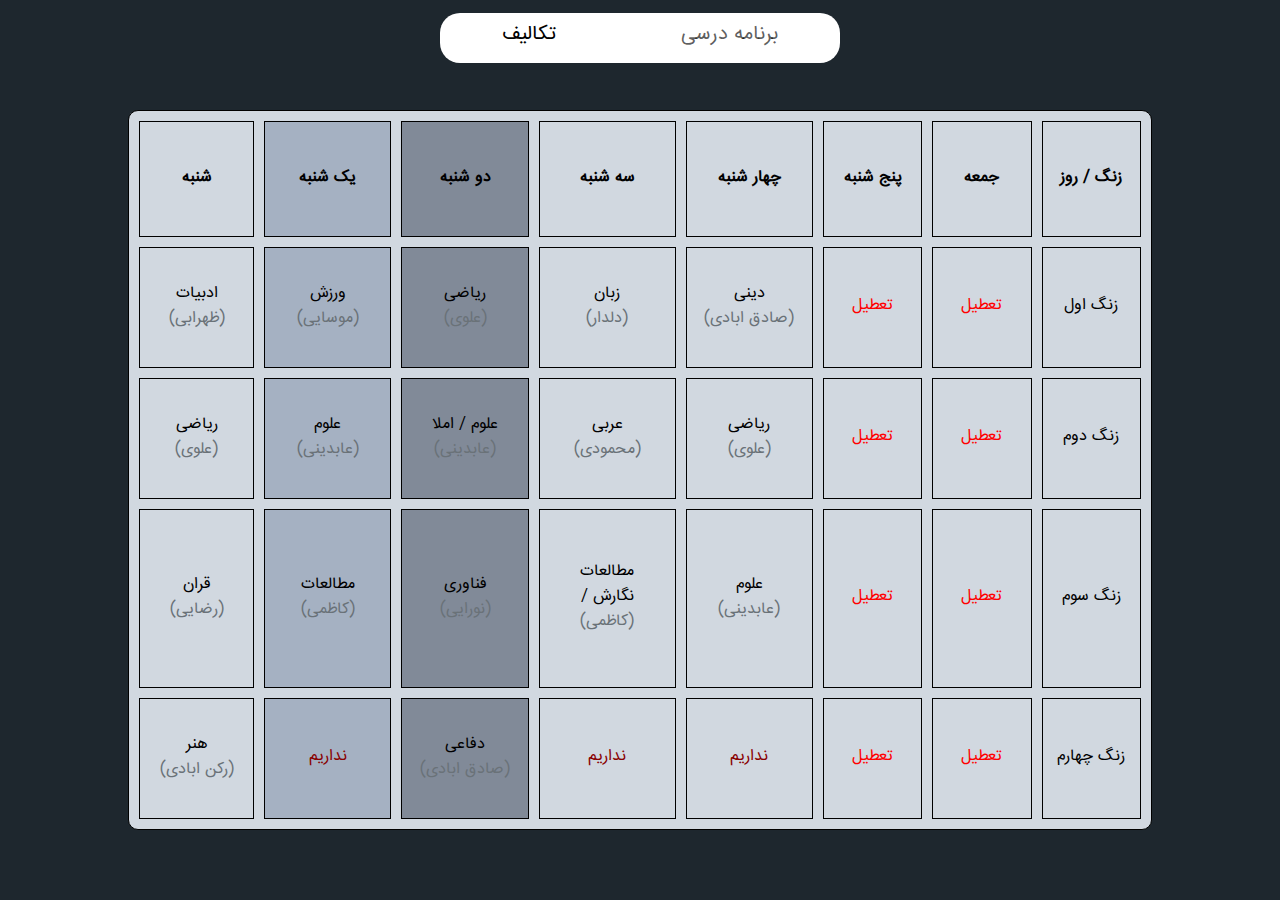
<file: index/index.htm>
<!DOCTYPE html>
<html lang="en">
<head>
    <meta charset="UTF-8">
    <meta name="viewport" content="width=device-width, initial-scale=1.0">
    <title>برنامه درسی</title>
    <link rel="stylesheet" href="style.css">
</head>
<body>
    <header>
        <a href="../list/index.html"></button><span class="fon">تکالیف</span></a>
        <a href=""><span class="fon">برنامه درسی</span></a>
    </header>
    <footer>
        <table cellspacing="10" cellpadding="50">
            <tr>
                <th class="day-1">شنبه</th>
                <th class="day-2">یک شنبه</th>
                <th class="day-3">دو شنبه</th>
                <th class="day-4">سه شنبه</th>
                <th class="day-5">چهار شنبه</th>
                <th class="day-6 tat">پنج شنبه</th>
                <th class="day-7 tat">جمعه</th>
                <th class="day-8 tat">زنگ / روز</th>
            </tr>

            <tr>
                <td class="day-1">
                    <span>ادبیات</span>
                    <br>
                    <span class="name">ظهرابی</span>
                </td>
                <td class="day-2">
                    <span>ورزش</span>
                    <br>
                    <span class="name">موسایی</span>
                </td>
                <td class="day-3">
                    <span>ریاضی</span>
                    <br>
                    <span class="name">علوی</span>
                </td>
                <td class="day-4">
                    <span>زبان</span>
                    <br>
                    <span class="name">دلدار</span>
                </td>
                <td class="day-5">
                    <span>دینی</span>
                    <br>
                    <span class="name">صادق ابادی</span>
                </td>
                <td class="day-6 tat">
                    <span class="red">تعطیل</span>
                </td>
                <td class="day-7 tat">
                    <span class="red">تعطیل</span>
                </td>
                <td class="day-8 tat">
                    <span>زنگ اول</span>
                </td>
            </tr>

            <tr>
                <td class="day-1">
                    <span>ریاضی</span>
                    <br>
                    <span class="name">علوی</span>
                </td>
                <td class="day-2">
                    <span>علوم</span>
                    <br>
                    <span class="name">عابدینی</span>
                </td>
                <td class="day-3">
                    <span>علوم / املا</span>
                    <br>
                    <span class="name">عابدینی</span>
                </td>
                <td class="day-4">
                    <span>عربی</span>
                    <br>
                    <span class="name">محمودی</span>
                </td>
                <td class="day-5">
                    <span>ریاضی</span>
                    <br>
                    <span class="name">علوی</span>
                </td>
                <td class="day-6 tat">
                    <span class="red">تعطیل</span>
                </td>
                <td class="day-7 tat">
                    <span class="red">تعطیل</span>
                </td>
                <td class="day-8 tat">
                    <span>زنگ دوم</span>
                </td>
            </tr>

            <tr>
                <td class="day-1">
                    <span>قران</span>
                    <br>
                    <span class="name">رضایی</span>
                </td>
                <td class="day-2">
                    <span>مطالعات</span>
                    <br>
                    <span class="name">کاظمی</span>
                </td>
                <td class="day-3">
                    <span>فناوری</span>
                    <br>
                    <span class="name">نورایی</span>
                </td>
                <td class="day-4">
                    <span>مطالعات <br> / نگارش</span>
                    <br>
                    <span class="name">کاظمی</span>
                </td>
                <td class="day-5">
                    <span>علوم</span>
                    <br>
                    <span class="name">عابدینی</span>
                </td>
                <td class="day-6 tat">
                    <span class="red">تعطیل</span>
                </td>
                <td class="day-7 tat">
                    <span class="red">تعطیل</span>
                </td>
                <td class="day-8 tat">
                    <span>زنگ سوم</span>
                </td>
            </tr>

            <tr>
                <td class="day-1">
                    <span>هنر</span>
                    <br>
                    <span class="name">رکن ابادی</span>
                </td>
                <td class="day-2">
                    <span class="not">نداریم</span>
                </td>
                <td class="day-3">
                    <span>دفاعی</span>
                    <br>
                    <span class="name">صادق ابادی</span>
                </td>
                <td class="day-4">
                    <span class="not">نداریم</span>
                </td>
                <td class="day-5">
                    <span class="not">نداریم</span>
                </td>
                <td class="day-6 tat">
                    <span class="red">تعطیل</span>
                </td>
                <td class="day-7 tat">
                    <span class="red">تعطیل</span>
                </td>
                <td class="day-8 tat">
                    <span>زنگ چهارم</span>
                </td>
            </tr>
        </table>
    </footer>
    <script src="./index.js"></script>
</body>
</html>
</file>
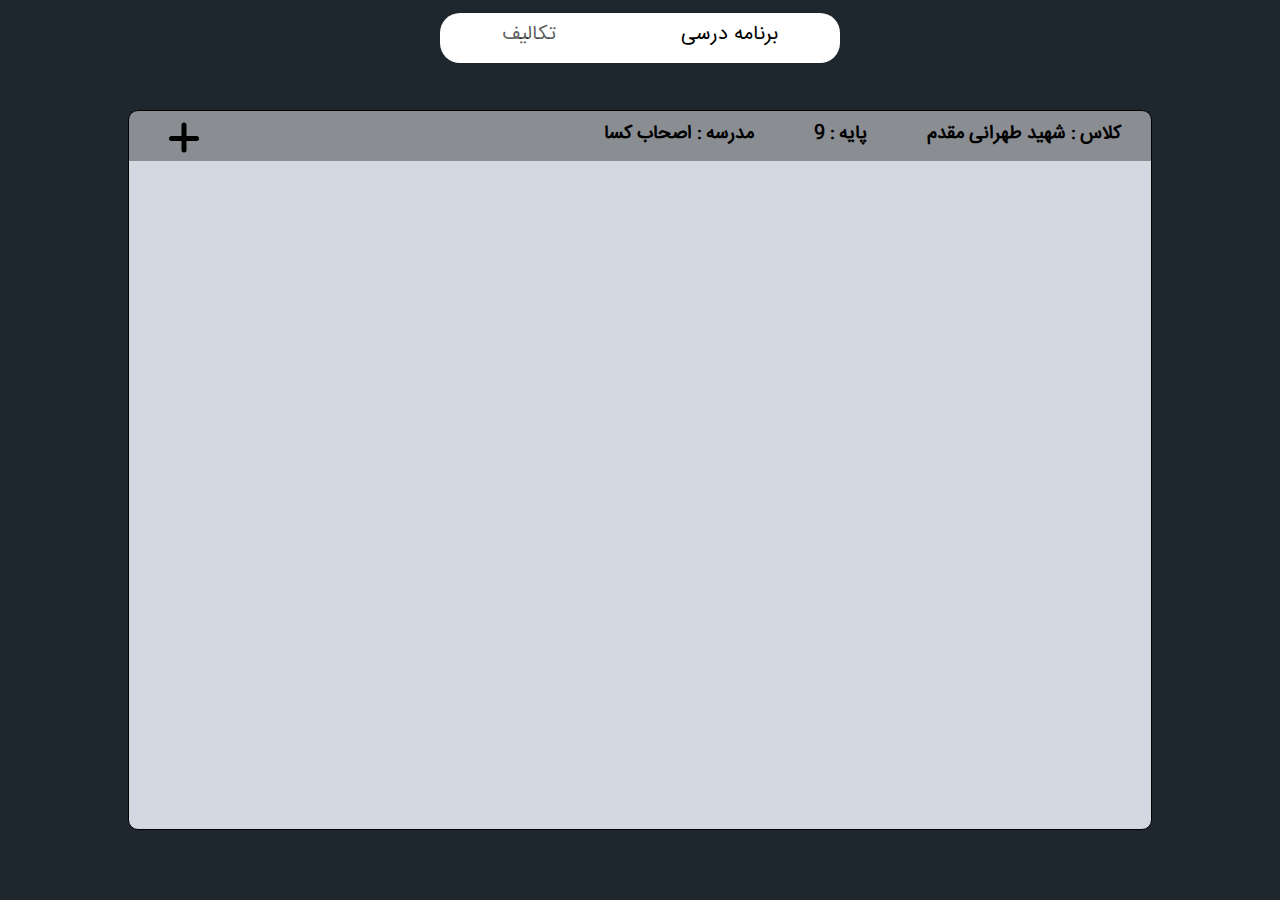
<file: list/index.html>
<!DOCTYPE html>
<html lang="en">
<head>
    <meta charset="UTF-8">
    <meta name="viewport" content="width=device-width, initial-scale=1.0">
    <title>تکالیف</title>
    <link rel="stylesheet" href="style.css">
</head>
<body>
    <header>
        <a href="">
            <span class="fon">تکالیف</span>
        </a>
        <a href="../index/index.htm">
            <span class="fon">برنامه درسی</span>
        </a>
    </header>
    <div class="contente">
        <div class="header">
            <div class="right">
                <h3>مدرسه : اصحاب کسا</h3>
                <h3>پایه : 9</h3>
                <h3>کلاس : شهید طهرانی مقدم</h3>
            </div>
            <div class="left open">
                <div class="add-1 add"></div>
                <div class="add-2 add open"></div>
            </div>
        </div>
        <div class="cont" id="list-to">
            
        </div>
    </div>
    <div class="add-to-list">
        <div class="close" id="add-list">
            <div class="del-1 del"></div>
            <div class="del-2 del"></div>
        </div>
        <div class="input">
            <label for="">اسم درس</label><br>
            <input type="text" required id="name" autocapitalize="true" autocomplete="true" autofocus="true"><br>
            <label for="">نوع تکلیف</label><br>
            <input required type="text" id="des"><br>
            <div class="container">
                <div class="toggle-switch">
                    <label>
                        <input type="checkbox" id="toggle" class="toggle-checkbox">
                        <div class="toggle-label"></div>
                    </label>
                </div>
                <div class="content" id="login-content">
                    <label for="">زمان باقی مانده به روز</label><br>
                    <input required type="number" id="tim">
                </div>
                <div class="content" id="register-content">
                    <label for="">در حال بروزرسانی</label><br>
                    <input required type="date" disabled style="padding: 0 10px;">
                </div>
            </div>
            <input type="submit" value="Done" id="done"><br>
        </div>
    </div>
    <script src="./index.js"></script>
</body>
</html>
</file>
<file: index/style.css>
@font-face {
    font-family: iran;
    src: url(./iran.ttf);
}

*{
    margin: 0;
    padding: 0;
    box-sizing: border-box;
}

.fon{
    font-family: iran;

}

body{
    background-color: #1e272e;
    font-family: iran;
    background-repeat: no-repeat;
    background-size: cover;
}

table{
    margin: 60px auto;
    width: 80vw;
    height: 80vh;
    background-color: #d1d8e0;
    border: 1px solid rgba(255, 255, 255, 0.125);
    border: 1px solid black;
    border-radius: 10px;
}

table th{
    /* background-color: white; */
    width: 50px;
    height: 50px;
    border: 1px solid black;

}

table td{
    /* background-color: white; */
    width: 50px;
    height: 50px;
    text-align: center;
    border: 1px solid black;
}


table td:hover{
    background-color:#a5b1c2 ;
}


.date-new{
    background-color: #a5b1c2;
}
.new-date{
    background-color: #818a98;
}

.red{
    color: red;
}

.name{
    font: 20px;
    color: #6a7278;
}

.name::after{
    content: ")";
}


.name::before{
    content: "(";
}

.not{
    color: rgb(137, 0, 0);
}


header{
    background-color: white;
    border-radius: 20px;
    width: 400px;
    height: 50px;
    position: relative;
    left: 50%;
    transform: translateX(-50%);
    top: 1vw;
    display: flex;
    justify-content: space-around;
    align-items: center;
}
header a{
    font-size: 20px;
    background-color: transparent;
    border: none;
    outline: none;
    padding: 0 50px;
    list-style-type: none;
    text-decoration: none;
    color: black;
}


header a:last-child{
    color: rgba(0, 0, 0, 0.636);
}

@media screen and (max-width:500px) {
    
    .tat{
        display: none;
    }

    .name{
        display: none;
        position: absolute;
    }

    table{
        height: 500px;
    }
}
</file>
<file: list/style.css>
@font-face {
    font-family: iran;
    src: url(../index/iran.ttf);
}

*{
    margin: 0;
    padding: 0;
    box-sizing: border-box;
}

.fon{
    font-family: iran;

}

body{
    background-color: #1e272e;
    font-family: iran;

}





.contente{
    margin: 60px auto;
    width: 80vw;
    height: 80vh;
    background-color: #d1d8e0;
    border: 1px solid rgba(255, 255, 255, 0.125);
    border: 1px solid black;
    border-radius: 10px;
}


.header{
    background-color: #1213135f;
    width: 100%;
    height: 50px;
}

header{
    background-color: white;
    border-radius: 20px;
    width: 400px;
    height: 50px;
    position: relative;
    left: 50%;
    transform: translateX(-50%);
    top: 1vw;
    display: flex;
    justify-content: space-around;
    align-items: center;
}
header a{
    font-size: 20px;
    background-color: transparent;
    border: none;
    outline: none;
    padding: 0 50px;
    list-style-type: none;
    text-decoration: none;
    color: black;
}


header a:first-child{
    color: rgba(0, 0, 0, 0.636);
}


.header{
    display: flex;
    flex-direction: row-reverse;
    justify-content: space-between;
    align-items: center;
}

.right{
    display: flex;
}
.right h3{
    margin: 0 30px;
    display: flex;
}
.add{
    width: 30px;
    height: 5px;
    border-radius: 5px;
    color: black;
    background-color: black;
    cursor: pointer;
    transition: all .5s;
}

.left:hover .add-1{
    background-color: green;
    transform: rotate(45deg);
}
.left:hover .add-2{
    background-color: purple;
    transform: rotate(-45deg);
}

.add-1{
    position: relative;
    top: 4px;
    left: 40px;
    transform: rotate(90deg);
}
.add-2{
    position: relative;
    top: 0px;
    left: 40px;
}

.del{
    width: 30px;
    height: 5px;
    border-radius: 5px;
    color: black;
    background-color: white;
    transition: all .5s;
}
.close:hover .del-1{
    transform: rotate(-40deg);
    background-color: green;
}
.close:hover .del-2{
    transform: rotate(40deg);
    background-color: purple;
}




.del-1{
    position: relative;
    top: calc(4px + 15px);
    left: 230px;
    transform: rotate(45deg);
}
.del-2{
    position: relative;
    top: 15px;
    left: 230px;
    transform: rotate(-45deg);
}

.close{
    width: 100%;
    height: 50px;
    cursor: pointer;
}

.add-to-list{
    width: 500px;
    height: 600px;
    background-color: #1e272e;
    position: absolute;
    left: 50%;
    top: 50%;
    transform: translate(-50%,-50%);
    border-radius: 20px;
    overflow: hidden;
    text-align: center;
    display: none;

}


/* swi */

/* Add your styles here */
.container {
    text-align: center;
    margin-top: 50px;
}

.toggle-switch {
    display: inline-block;
    margin-bottom: 20px;
}

.toggle-checkbox {
    display: none;
}

.toggle-label {
    width: 60px;
    height: 30px;
    background-color: #ccc;
    border-radius: 15px;
    display: inline-block;
    position: relative;
}

.toggle-checkbox:checked + .toggle-label {
    background-color: #3f51b5;
}

.toggle-label:before {
    content: "";
    width: 30px;
    height: 30px;
    background-color: #fff;
    border-radius: 50%;
    position: absolute;
    left: 0;
    transition: 0.3s;
}

.toggle-checkbox:checked + .toggle-label:before {
    left: 30px;
}
.content {
    display: none;
}

#login-content {
    display: block;
}

/* Add more styling for your login and register forms */

input{
    outline: none;
    border: none;
    width: 300px;
    height: 50px;
    border-radius: 30px ;
    margin: 20px;
    transition: all .5s;
    text-align: center;
}

label{
    color: white;
}

input[type="submit"]:hover{
    outline: none;
    border: none;
    background-color: black;
    color: white;
    cursor: pointer;
}

input:focus{
    border: 2px solid rgba(0, 0, 0, 0.479);
    box-shadow: 0 0 5px 10px white;
    text-align: center;
}



.item{
    width: 70vw;
    height: 50px;
    background-color: white;
    margin: 10px 5vw;
    border-radius: 30px;
    display: flex;
    justify-content: space-around;
    align-items: center;
    flex-direction: row-reverse;
}

#clear-button{
    background-color: black;
    border: none;
    outline: none;
    font-size: 19px;
    width: 100px;
    height: 30px;
    border-radius: 20px;
    color: white;
    transition: all .5s;
    cursor: pointer;
}

#clear-button:hover{
    background-color: white;
    color: black;
}



@media screen and (max-width:500px) {
    
    .right{
        flex-direction: column;
        
    }
    #clear-button{
        width: 50px;
    }
    #clear-button *{
        font-size: 15px;
    }
    .item *{
        font-size: 14px;
    }
    .item{
        flex-direction: row;
        height: 150px;
        padding: 10px;
    }

    .item div{
        display: flex;
        flex-direction: column;
    }
    
    .header{
        height: 100px;
    }
    .add-to-list{

    }
}
</file>
